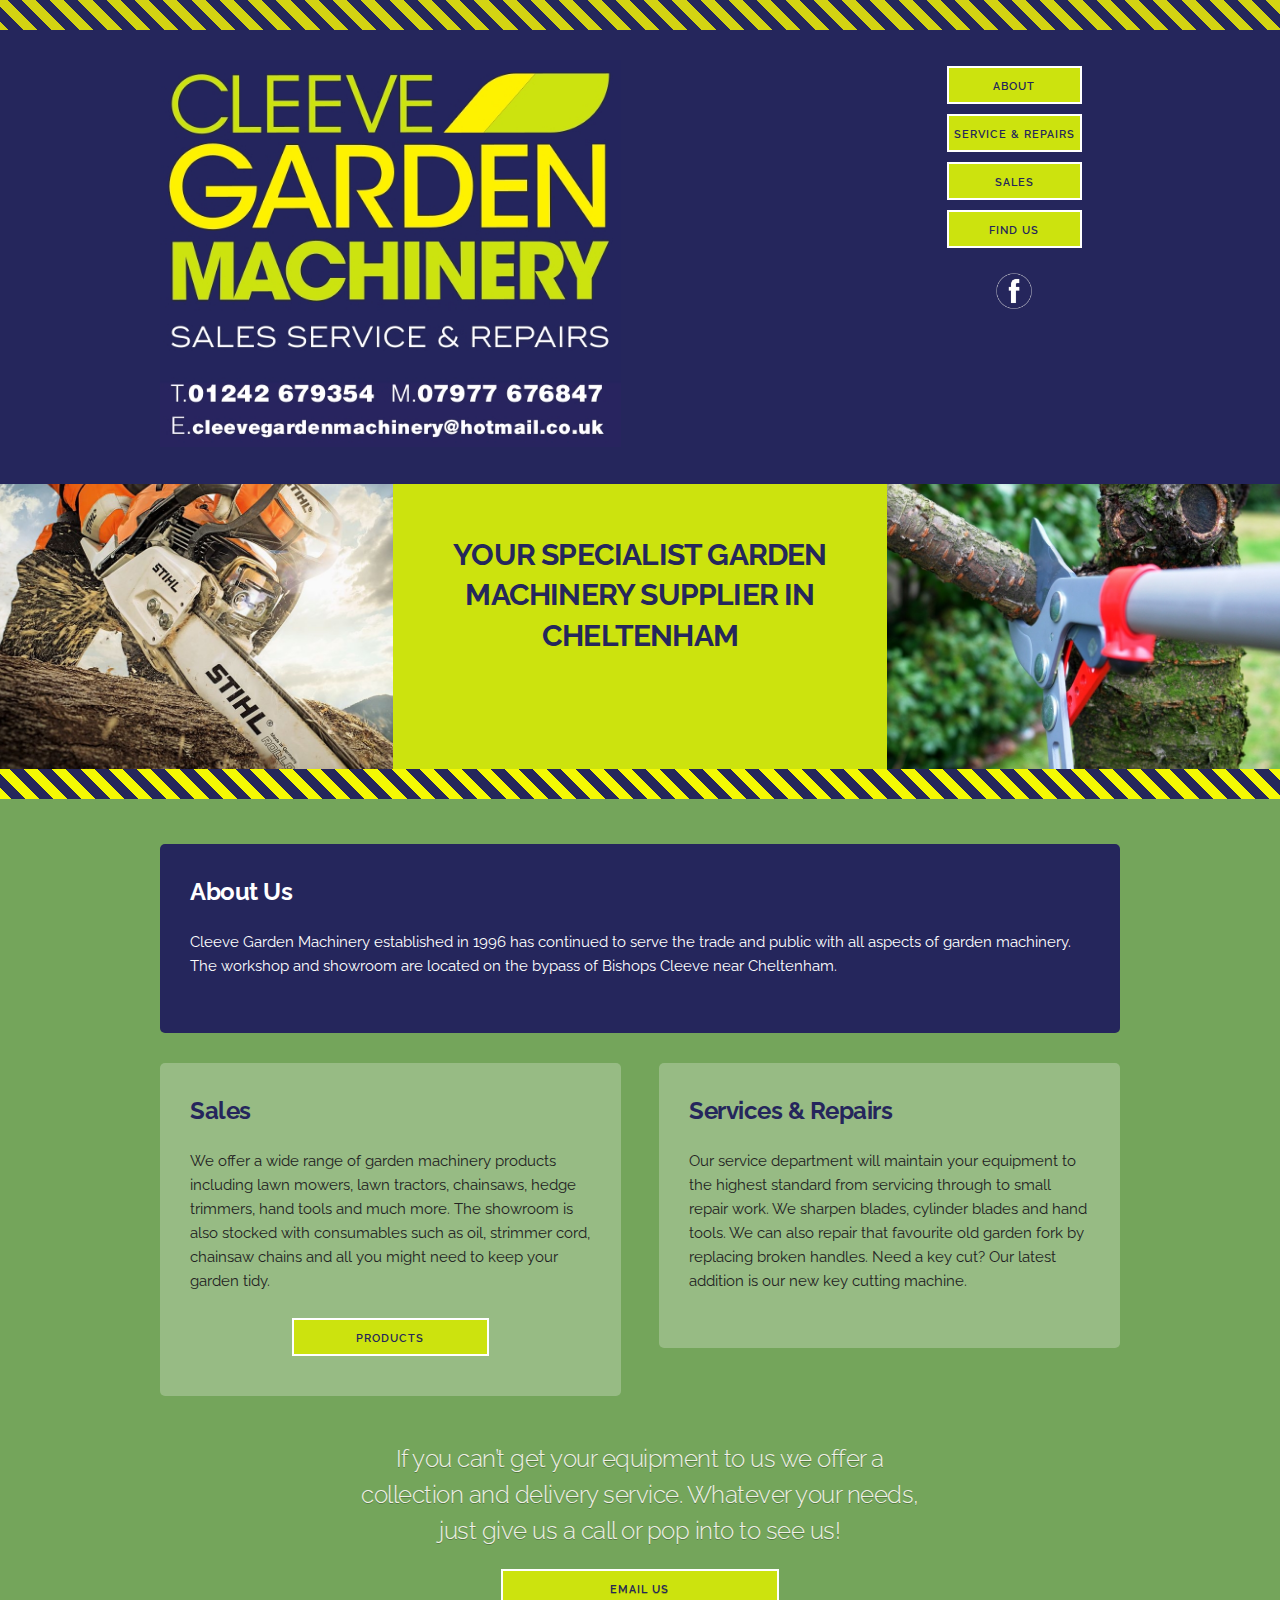
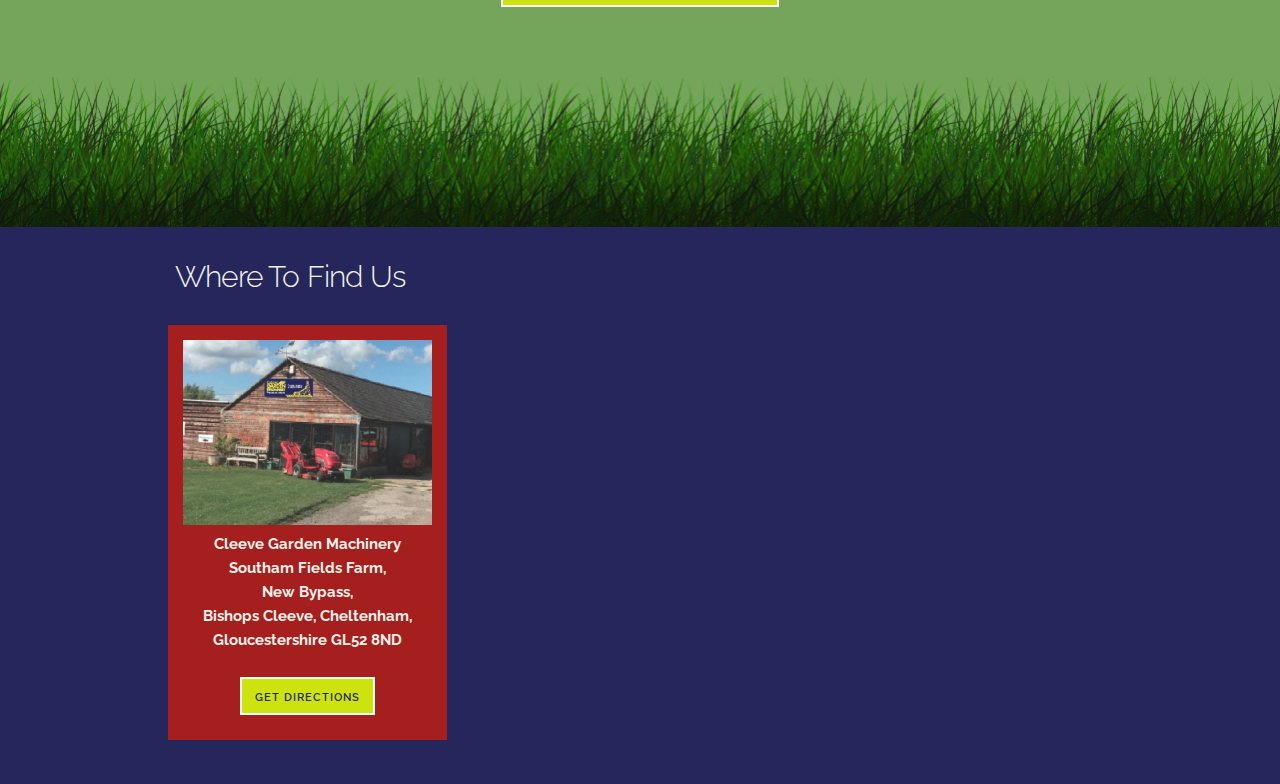
<file: index.html>
<!DOCTYPE html>
<html>

<head>
    <!-- Global site tag (gtag.js) - Google Analytics -->
    <script async src="https://www.googletagmanager.com/gtag/js?id=UA-116133738-1"></script>
    <script>
        window.dataLayer = window.dataLayer || [];
        function gtag() {dataLayer.push(arguments);}
        gtag("js", new Date());
        gtag("config", "UA-116133738-1");
    </script>
    <meta charset="utf-8">
    <meta name="viewport" content="width=device-width, initial-scale=1">
    <link href='https://fonts.googleapis.com/css?family=Raleway:400,900' rel='stylesheet' type='text/css'>
    <link rel="stylesheet" href="./css/normalize.css">
    <link rel="stylesheet" href="./css/skeleton.css">
    <link rel="stylesheet" href="./css/custom.css">
    <title>Cleeve Garden Machinery</title>
</head>

<body>
    <div class="section hero content striped-border-top">
        <div class="container">
            <div class="row">
                <div class="six columns">
                    <img src="./img/logo.jpeg" class="logo-img">
                </div>
                <div class="three columns">
                    <p></p>
                </div>
                <div class="three columns">
                    <div class="menu">
                        <a class="button menu-button" href="#about">About</a>
                        <a class="button menu-button" href="#sar">Service & Repairs</a>
                        <a class="button menu-button" href="#sales">Sales</a>
                        <a class="button menu-button" href="#find">Find Us</a>
                        <div>
                            <a href="https://facebook.com/cleevegardenmachinery" target="_blank"><img src="img/fb.png" class="u-max-full-width fb-icon"></a>
                        </div>
                    </div>
                </div>
            </div>
        </div>
    </div>
    <div class="section banner striped-border-bottom">
        <div class="row banner-items">
            <div class="four columns chainsaw banner-img">
                <p>
                </p>
            </div>
            <div class="four columns">
                <h4>Your specialist garden machinery supplier in Cheltenham</h4>
            </div>
            <div class="four columns cut banner-img">
                <p>
                </p>
            </div>
        </div>
    </div>
    <div class="section detail content">
        <div class="container">
            <div class="row">
                <div class="twelve columns" id="about">
                    <div class="infobox about">
                        <h5>About Us</h5>
                        <p>Cleeve Garden Machinery established in 1996 has continued to serve the trade and public with all aspects of garden machinery. The workshop and showroom are located on the bypass of Bishops Cleeve near Cheltenham.</p>
                    </div>
                </div>
            </div>
            <div class="row">
                <div class="six columns" id="sales">
                    <div class="infobox sales">
                        <h5>Sales</h5>
                        <p>We offer a wide range of garden machinery products including lawn mowers, lawn tractors, chainsaws, hedge trimmers, hand tools and much more. The showroom is also stocked with consumables such as oil, strimmer cord, chainsaw chains
                            and all you might need to keep your garden tidy.</p>
                        <div class="center-text">
                            <a class="button menu-button" href="products.html">Products</a>
                        </div>
                    </div>
                </div>
                <div class="six columns" id="sar">
                    <div class="infobox services">
                        <h5>Services & Repairs</h5>
                        <p>Our service department will maintain your equipment to the highest standard from servicing through to small repair work. We sharpen blades, cylinder blades and hand tools. We can also repair that favourite old garden fork by replacing
                            broken handles. Need a key cut? Our latest addition is our new key cutting machine.</p>
                    </div>
                </div>
            </div>
            <div class="row">
                <div class="eight offset-by-two columns other infobox">
                    <h5>If you can’t get your equipment to us we offer a collection and delivery service. Whatever your needs, just give us a call or pop into to see us!</h5>
                    <div class="center-text">
                        <a class="button menu-button" href="mailto:cleevegardenmachinery@hotmail.co.uk">Email Us</a>
                    </div>
                </div>
            </div>
        </div>
    </div>
    <div class="section contact content">
        <div class="container">
            <div class="row section-header">
                <h4>Where To Find Us</h4>
            </div>
            <div class="row">
                <div class="four columns" id="find">
                    <div class="address">
                        <img src="img/shop.jpeg" class="u-max-full-width">
                        <p>Cleeve Garden Machinery<br /> Southam Fields Farm,<br /> New Bypass,<br /> Bishops Cleeve, Cheltenham,<br /> Gloucestershire GL52 8ND<br /></p>
                        <div class="center-text">
                            <a class="button menu-button" href="https://www.google.com/maps/dir/?api=1&destination=Cleeve+Garden+Machinery,+Southam+Fields+Farm,+New+Bypass,+Bishops+Cleeve,+Cheltenham+GL52+8ND" target="_blank">Get Directions</a>
                        </div>
                    </div>
                </div>
                <div class="eight columns">
                    <div class="map">
                        <iframe width="100%" height="415" frameborder="0" style="border:0" src="https://www.google.com/maps/embed/v1/place?q=Southam%20Fields%20Farm%2C%20New%20Bypass%2C%20Bishops%20Cleeve%2C%20Cheltenham%2C%20Gloucestershire%20GL52%208ND&key=AIzaSyAbpsikSZMUOVqtHzOq9ZP3RXe25YK_RRY"
                            allowfullscreen></iframe>
                    </div>
                </div>
            </div>
        </div>
    </div>
</body>

</html>
</file>
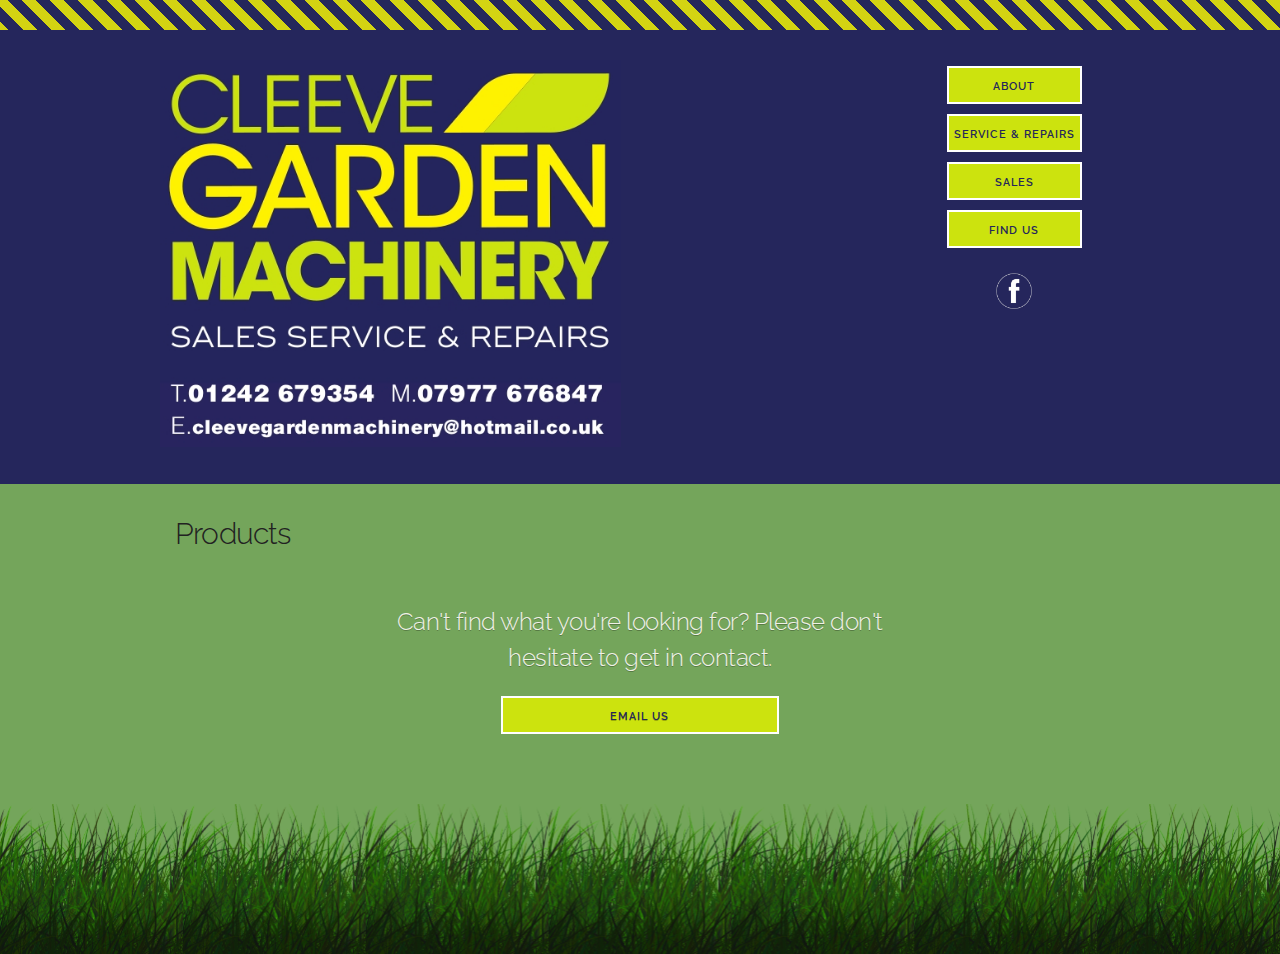
<file: products.html>
<!DOCTYPE html>
<html>

<head>
    <!-- Global site tag (gtag.js) - Google Analytics -->
    <script async src="https://www.googletagmanager.com/gtag/js?id=UA-116133738-1"></script>
    <script>
        window.dataLayer = window.dataLayer || [];
        function gtag() {dataLayer.push(arguments);}
        gtag("js", new Date());
        gtag("config", "UA-116133738-1");
    </script>
    <meta charset="utf-8">
    <meta name="viewport" content="width=device-width, initial-scale=1">
    <link href='https://fonts.googleapis.com/css?family=Raleway:400,900' rel='stylesheet' type='text/css'>
    <link rel="stylesheet" href="./css/normalize.css">
    <link rel="stylesheet" href="./css/skeleton.css">
    <link rel="stylesheet" href="./css/custom.css">
    <script href="https://cdn.jsdelivr.net/npm/promise-polyfill@7/dist/polyfill.min.js"></script>
    <script href="https://cdnjs.cloudflare.com/ajax/libs/fetch/2.0.3/fetch.min.js"></script>
    <title>Cleeve Garden Machinery</title>
</head>

<body>
    <div class="section hero content striped-border-top">
        <div class="container">
            <div class="row">
                <div class="six columns">
                    <img src="./img/logo.jpeg" class="logo-img">
                </div>
                <div class="three columns">
                    <p></p>
                </div>
                <div class="three columns">
                    <div class="menu">
                        <a class="button menu-button" href="index.html#about">About</a>
                        <a class="button menu-button" href="index.html#sar">Service & Repairs</a>
                        <a class="button menu-button" href="index.html#sales">Sales</a>
                        <a class="button menu-button" href="index.html#find">Find Us</a>
                        <div>
                            <a href="https://facebook.com/cleevegardenmachinery" target="_blank"><img src="img/fb.png" class="u-max-full-width fb-icon"></a>
                        </div>
                    </div>
                </div>
            </div>
        </div>
    </div>
    <div class="section detail content">
        <div class="container">
            <div class="row">
                <div class="row section-header">
                    <h4>Products</h4>
                </div>
            </div>
            <div id="products">
                <!-- products go here -->
            </div>
            <div class="row">
                <div class="eight offset-by-two columns other infobox">
                    <h5>Can't find what you're looking for? Please don't hesitate to get in contact.</h5>
                    <div class="center-text">
                        <a class="button menu-button" href="mailto:cleevegardenmachinery@hotmail.co.uk">Email Us</a>
                    </div>
                </div>
            </div>
        </div>
    </div>

    <div style="display: none" id="template">
        <div class="row product-item">
            <div class="four columns">
                <img class="product-image" />
            </div>
            <div class="four columns">
                <h5 class="product-name"></h5>
                <p class="product-description"></p>
            </div>
            <div class="text-align-right four columns">
                <h4 class="product-price"></h4>
            </div>
        </div>
    </div>

    <script src="js/products.js" charset="utf-8"></script>
</body>

</html>
</file>
<file: css/skeleton.css>
/*
* Skeleton V2.0.4
* Copyright 2014, Dave Gamache
* www.getskeleton.com
* Free to use under the MIT license.
* http://www.opensource.org/licenses/mit-license.php
* 12/29/2014
*/


/* Table of contents
––––––––––––––––––––––––––––––––––––––––––––––––––
- Grid
- Base Styles
- Typography
- Links
- Buttons
- Forms
- Lists
- Code
- Tables
- Spacing
- Utilities
- Clearing
- Media Queries
*/


/* Grid
–––––––––––––––––––––––––––––––––––––––––––––––––– */
.container {
  position: relative;
  width: 100%;
  max-width: 960px;
  margin: 0 auto;
  padding: 0 20px;
  box-sizing: border-box; }
.column,
.columns {
  width: 100%;
  float: left;
  box-sizing: border-box; }

/* For devices larger than 400px */
@media (min-width: 400px) {
  .container {
    width: 85%;
    padding: 0; }
}

/* For devices larger than 550px */
@media (min-width: 550px) {
  .container {
    width: 80%; }
  .column,
  .columns {
    margin-left: 4%; }
  .column:first-child,
  .columns:first-child {
    margin-left: 0; }

  .one.column,
  .one.columns                    { width: 4.66666666667%; }
  .two.columns                    { width: 13.3333333333%; }
  .three.columns                  { width: 22%;            }
  .four.columns                   { width: 30.6666666667%; }
  .five.columns                   { width: 39.3333333333%; }
  .six.columns                    { width: 48%;            }
  .seven.columns                  { width: 56.6666666667%; }
  .eight.columns                  { width: 65.3333333333%; }
  .nine.columns                   { width: 74.0%;          }
  .ten.columns                    { width: 82.6666666667%; }
  .eleven.columns                 { width: 91.3333333333%; }
  .twelve.columns                 { width: 100%; margin-left: 0; }

  .one-third.column               { width: 30.6666666667%; }
  .two-thirds.column              { width: 65.3333333333%; }

  .one-half.column                { width: 48%; }

  /* Offsets */
  .offset-by-one.column,
  .offset-by-one.columns          { margin-left: 8.66666666667%; }
  .offset-by-two.column,
  .offset-by-two.columns          { margin-left: 17.3333333333%; }
  .offset-by-three.column,
  .offset-by-three.columns        { margin-left: 26%;            }
  .offset-by-four.column,
  .offset-by-four.columns         { margin-left: 34.6666666667%; }
  .offset-by-five.column,
  .offset-by-five.columns         { margin-left: 43.3333333333%; }
  .offset-by-six.column,
  .offset-by-six.columns          { margin-left: 52%;            }
  .offset-by-seven.column,
  .offset-by-seven.columns        { margin-left: 60.6666666667%; }
  .offset-by-eight.column,
  .offset-by-eight.columns        { margin-left: 69.3333333333%; }
  .offset-by-nine.column,
  .offset-by-nine.columns         { margin-left: 78.0%;          }
  .offset-by-ten.column,
  .offset-by-ten.columns          { margin-left: 86.6666666667%; }
  .offset-by-eleven.column,
  .offset-by-eleven.columns       { margin-left: 95.3333333333%; }

  .offset-by-one-third.column,
  .offset-by-one-third.columns    { margin-left: 34.6666666667%; }
  .offset-by-two-thirds.column,
  .offset-by-two-thirds.columns   { margin-left: 69.3333333333%; }

  .offset-by-one-half.column,
  .offset-by-one-half.columns     { margin-left: 52%; }

}


/* Base Styles
–––––––––––––––––––––––––––––––––––––––––––––––––– */
/* NOTE
html is set to 62.5% so that all the REM measurements throughout Skeleton
are based on 10px sizing. So basically 1.5rem = 15px :) */
html {
  font-size: 62.5%; }
body {
  font-size: 1.5em; /* currently ems cause chrome bug misinterpreting rems on body element */
  line-height: 1.6;
  font-weight: 400;
  font-family: "Raleway", "HelveticaNeue", "Helvetica Neue", Helvetica, Arial, sans-serif;
  color: #222; }


/* Typography
–––––––––––––––––––––––––––––––––––––––––––––––––– */
h1, h2, h3, h4, h5, h6 {
  margin-top: 0;
  margin-bottom: 2rem;
  font-weight: 300; }
h1 { font-size: 4.0rem; line-height: 1.2;  letter-spacing: -.1rem;}
h2 { font-size: 3.6rem; line-height: 1.25; letter-spacing: -.1rem; }
h3 { font-size: 3.0rem; line-height: 1.3;  letter-spacing: -.1rem; }
h4 { font-size: 2.4rem; line-height: 1.35; letter-spacing: -.08rem; }
h5 { font-size: 1.8rem; line-height: 1.5;  letter-spacing: -.05rem; }
h6 { font-size: 1.5rem; line-height: 1.6;  letter-spacing: 0; }

/* Larger than phablet */
@media (min-width: 550px) {
  h1 { font-size: 5.0rem; }
  h2 { font-size: 4.2rem; }
  h3 { font-size: 3.6rem; }
  h4 { font-size: 3.0rem; }
  h5 { font-size: 2.4rem; }
  h6 { font-size: 1.5rem; }
}

p {
  margin-top: 0; }


/* Links
–––––––––––––––––––––––––––––––––––––––––––––––––– */
a {
  color: #1EAEDB; }
a:hover {
  color: #0FA0CE; }


/* Buttons
–––––––––––––––––––––––––––––––––––––––––––––––––– */
.button,
button,
input[type="submit"],
input[type="reset"],
input[type="button"] {
  display: inline-block;
  height: 38px;
  padding: 0 30px;
  color: #555;
  text-align: center;
  font-size: 11px;
  font-weight: 600;
  line-height: 38px;
  letter-spacing: .1rem;
  text-transform: uppercase;
  text-decoration: none;
  white-space: nowrap;
  background-color: transparent;
  border-radius: 4px;
  border: 1px solid #bbb;
  cursor: pointer;
  box-sizing: border-box; }
.button:hover,
button:hover,
input[type="submit"]:hover,
input[type="reset"]:hover,
input[type="button"]:hover,
.button:focus,
button:focus,
input[type="submit"]:focus,
input[type="reset"]:focus,
input[type="button"]:focus {
  color: #333;
  border-color: #888;
  outline: 0; }
.button.button-primary,
button.button-primary,
input[type="submit"].button-primary,
input[type="reset"].button-primary,
input[type="button"].button-primary {
  color: #FFF;
  background-color: #33C3F0;
  border-color: #33C3F0; }
.button.button-primary:hover,
button.button-primary:hover,
input[type="submit"].button-primary:hover,
input[type="reset"].button-primary:hover,
input[type="button"].button-primary:hover,
.button.button-primary:focus,
button.button-primary:focus,
input[type="submit"].button-primary:focus,
input[type="reset"].button-primary:focus,
input[type="button"].button-primary:focus {
  color: #FFF;
  background-color: #1EAEDB;
  border-color: #1EAEDB; }


/* Forms
–––––––––––––––––––––––––––––––––––––––––––––––––– */
input[type="email"],
input[type="number"],
input[type="search"],
input[type="text"],
input[type="tel"],
input[type="url"],
input[type="password"],
textarea,
select {
  height: 38px;
  padding: 6px 10px; /* The 6px vertically centers text on FF, ignored by Webkit */
  background-color: #fff;
  border: 1px solid #D1D1D1;
  border-radius: 4px;
  box-shadow: none;
  box-sizing: border-box; }
/* Removes awkward default styles on some inputs for iOS */
input[type="email"],
input[type="number"],
input[type="search"],
input[type="text"],
input[type="tel"],
input[type="url"],
input[type="password"],
textarea {
  -webkit-appearance: none;
     -moz-appearance: none;
          appearance: none; }
textarea {
  min-height: 65px;
  padding-top: 6px;
  padding-bottom: 6px; }
input[type="email"]:focus,
input[type="number"]:focus,
input[type="search"]:focus,
input[type="text"]:focus,
input[type="tel"]:focus,
input[type="url"]:focus,
input[type="password"]:focus,
textarea:focus,
select:focus {
  border: 1px solid #33C3F0;
  outline: 0; }
label,
legend {
  display: block;
  margin-bottom: .5rem;
  font-weight: 600; }
fieldset {
  padding: 0;
  border-width: 0; }
input[type="checkbox"],
input[type="radio"] {
  display: inline; }
label > .label-body {
  display: inline-block;
  margin-left: .5rem;
  font-weight: normal; }


/* Lists
–––––––––––––––––––––––––––––––––––––––––––––––––– */
ul {
  list-style: circle inside; }
ol {
  list-style: decimal inside; }
ol, ul {
  padding-left: 0;
  margin-top: 0; }
ul ul,
ul ol,
ol ol,
ol ul {
  margin: 1.5rem 0 1.5rem 3rem;
  font-size: 90%; }
li {
  margin-bottom: 1rem; }


/* Code
–––––––––––––––––––––––––––––––––––––––––––––––––– */
code {
  padding: .2rem .5rem;
  margin: 0 .2rem;
  font-size: 90%;
  white-space: nowrap;
  background: #F1F1F1;
  border: 1px solid #E1E1E1;
  border-radius: 4px; }
pre > code {
  display: block;
  padding: 1rem 1.5rem;
  white-space: pre; }


/* Tables
–––––––––––––––––––––––––––––––––––––––––––––––––– */
th,
td {
  padding: 12px 15px;
  text-align: left;
  border-bottom: 1px solid #E1E1E1; }
th:first-child,
td:first-child {
  padding-left: 0; }
th:last-child,
td:last-child {
  padding-right: 0; }


/* Spacing
–––––––––––––––––––––––––––––––––––––––––––––––––– */
button,
.button {
  margin-bottom: 1rem; }
input,
textarea,
select,
fieldset {
  margin-bottom: 1.5rem; }
pre,
blockquote,
dl,
figure,
table,
p,
ul,
ol,
form {
  margin-bottom: 2.5rem; }


/* Utilities
–––––––––––––––––––––––––––––––––––––––––––––––––– */
.u-full-width {
  width: 100%;
  box-sizing: border-box; }
.u-max-full-width {
  max-width: 100%;
  box-sizing: border-box; }
.u-pull-right {
  float: right; }
.u-pull-left {
  float: left; }


/* Misc
–––––––––––––––––––––––––––––––––––––––––––––––––– */
hr {
  margin-top: 3rem;
  margin-bottom: 3.5rem;
  border-width: 0;
  border-top: 1px solid #E1E1E1; }


/* Clearing
–––––––––––––––––––––––––––––––––––––––––––––––––– */

/* Self Clearing Goodness */
.container:after,
.row:after,
.u-cf {
  content: "";
  display: table;
  clear: both; }


/* Media Queries
–––––––––––––––––––––––––––––––––––––––––––––––––– */
/*
Note: The best way to structure the use of media queries is to create the queries
near the relevant code. For example, if you wanted to change the styles for buttons
on small devices, paste the mobile query code up in the buttons section and style it
there.
*/


/* Larger than mobile */
@media (min-width: 400px) {}

/* Larger than phablet (also point when grid becomes active) */
@media (min-width: 550px) {}

/* Larger than tablet */
@media (min-width: 750px) {}

/* Larger than desktop */
@media (min-width: 1000px) {}

/* Larger than Desktop HD */
@media (min-width: 1200px) {}
</file>
<file: css/custom.css>
html {
    background: black;
}

.striped-border-top {
    border: 20px solid rgba(255, 255, 0, .8);
    border-width: 30px 0 0 0;
    border-image: repeating-linear-gradient(-135deg, #25275b 30px, #25275b 40px, rgba(255, 255, 0, .8) 40px, rgba(255, 255, 0, .8) 50px) 30 0 0 0;
}

.striped-border-bottom {
    border: 20px solid rgba(255, 255, 0, .8);
    border-width: 0 0 30px 0;
    border-image: repeating-linear-gradient(-135deg, #25275b 30px, #25275b 40px, rgba(255, 255, 0, .8) 40px, rgba(255, 255, 0, .8) 50px) 0 0 30 0;
}

/* HERO */

.logo-img {
    width: 100%;
}

.content {
    padding: 2em;
    background-color: #25265c;
}

.menu {
    padding: 6px;
    text-align: center;
}

.menu-button {
    border-radius: 0;
    border: white solid 2px;
    width: 49%;
    min-width: 135px;
    color: #25275b;
    background-color: #cce30e;
    border-color: #ffffff;
    padding: 0;
}

.fb-icon {
    width: 36px;
    margin-top: 1em;
}

/* BANNER */

.banner {
    text-align: center;
    background-color: #cce30e;
    color: #25275b;
}

.banner-img {
    height: 10em;
}

.banner h4 {
    padding-top: 1em;
    font-weight: bold;
    text-transform: uppercase;
}

/* Larger than phablet */
@media (min-width: 550px) {
    .banner-img {
        height: 19em;
    }

    .banner h4 {
        padding-top: 13%;
    }
}

.chainsaw {
    background: url('../img/chainsaw.jpg') no-repeat center center;
    background-size: cover;
}

.cut {
    background: url('../img/cut.jpg') no-repeat center center;
    background-size: cover;
}

/* DETAIL */

.detail {
    background-color: #74a55b;
    border-bottom: 10em solid transparent;
    border-image-repeat: round;
    border-image-source: url(../img/grass.png);
    border-image-slice: 248;
}

.infobox {
    margin: 1em 0;
    padding: 2em;
    border-radius: 5px;
}

.about {
    background-color: #25265c;
    color: white;
}

.about h5 {
    font-weight: bold;
}

.sales {
    background-color: #ffffff40;
}

.sales h5 {
    color: #25265c;
    font-weight: bold;
}

.services {
    background-color: #ffffff40;
}

.services h5 {
    color: #25265c;
    font-weight: bold;
}

.other {
    margin: 0;
    color: #f0f1e7;
    text-shadow: 0px 1px #00000040;
    text-align: center;
}

/* CONTACT */
.contact {
    background-color: #25265c;
    color: #f0f1e7;
}

.address {
    background-color: #a51f1f;
    padding: 1em;
    text-align: center;
    font-weight: bold;
    margin: 0.5em;
}

.section-header {
    margin-left: 1em;
}

.map {
    margin: 0.5em;
}

/* UTIL */

.center-text {
    text-align: center;
    width: 100%
}

.text-align-right {
    text-align: right;
}

/* PRODUCTS */

.product-item {
    margin: 1em 0;
    padding: 2em;
    border-radius: 5px;
    background-color: #ffffff40;
}

.product-image {
    width: 100%;
}
</file>
